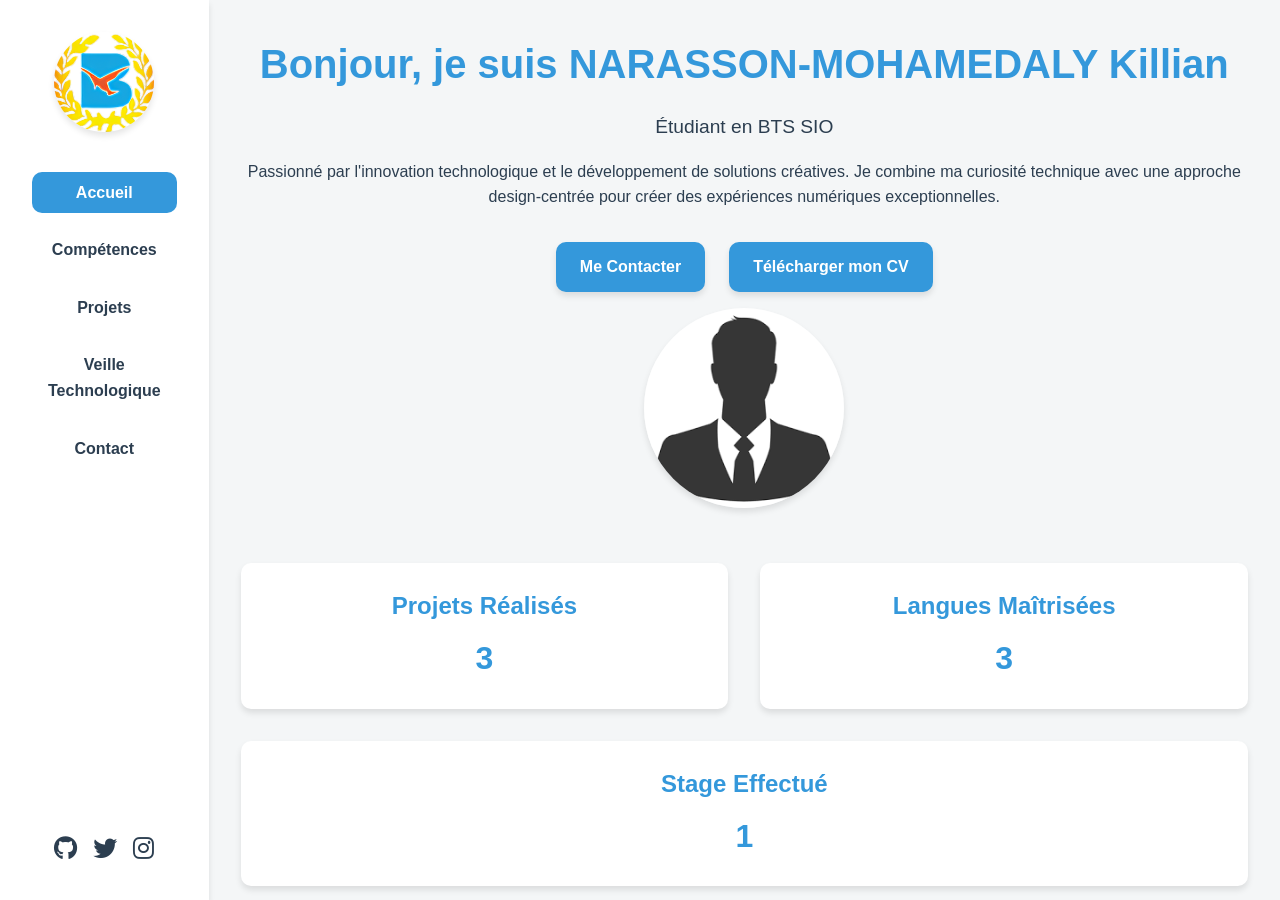
<file: realisations/Portfolio_annee1/index.html>
<!DOCTYPE html>
<html lang="fr">

<head>
    <meta charset="UTF-8">
    <meta name="viewport" content="width=device-width, initial-scale=1.0">
    <title>Portfolio - NARASSON-MOHAMEDALY</title>
    <link rel="stylesheet" href="accueil.css">
    <link href="https://cdnjs.cloudflare.com/ajax/libs/font-awesome/6.0.0-beta3/css/all.min.css" rel="stylesheet">
</head>

<body>
    <div class="portfolio-container">
        <nav class="sidebar">
            <div class="logo">
                <img src="R.png" alt="Logo Personnel">
            </div>
            <ul>
                <li><a href="index.html" class="active">Accueil</a></li>
                <li><a href="competences.html">Compétences</a></li>
                <li><a href="projets.html">Projets</a></li>
                <li><a href="veille.html">Veille Technologique</a></li>
                <li><a href="contact.html">Contact</a></li>
            </ul>
            <div class="social-links">
                <a href="#" class="social-icon"><i class="fab fa-github"></i></a>
                <a href="#" class="social-icon"><i class="fab fa-twitter"></i></a>
                <a href="#" class="social-icon"><i class="fab fa-instagram"></i></a>
            </div>
        </nav>

        <main class="content">
            <section class="hero">
                <div class="hero-content">
                    <h1>Bonjour, je suis NARASSON-MOHAMEDALY Killian</h1>
                    <p class="subtitle">Étudiant en BTS SIO</p>
                    <p class="description">
                        Passionné par l'innovation technologique et le développement de solutions créatives.
                        Je combine ma curiosité technique avec une approche design-centrée pour créer des expériences
                        numériques exceptionnelles.
                    </p>
                    <div class="cta-buttons">
                        <a href="contact.html" class="btn btn-secondary">Me Contacter</a>
                        <a href="CV - Killian NARASSON-MOHAMEDALY.pdf" download class="btn btn-download">Télécharger mon
                            CV</a>
                    </div>
                </div>
                <div class="hero-image">
                    <img src="images.png" alt="Portrait de l'étudiant">
                </div>
            </section>

            <section class="quick-stats">
                <div class="stat-card">
                    <h3>Projets Réalisés</h3>
                    <span class="stat-number">3</span>
                </div>
                <div class="stat-card">
                    <h3>Langues Maîtrisées</h3>
                    <span class="stat-number">3</span>
                </div>
                <div class="stat-card">
                    <h3>Stage Effectué</h3>
                    <span class="stat-number">1</span>
                </div>
            </section>
        </main>
    </div>

</body>

</html>
</file>
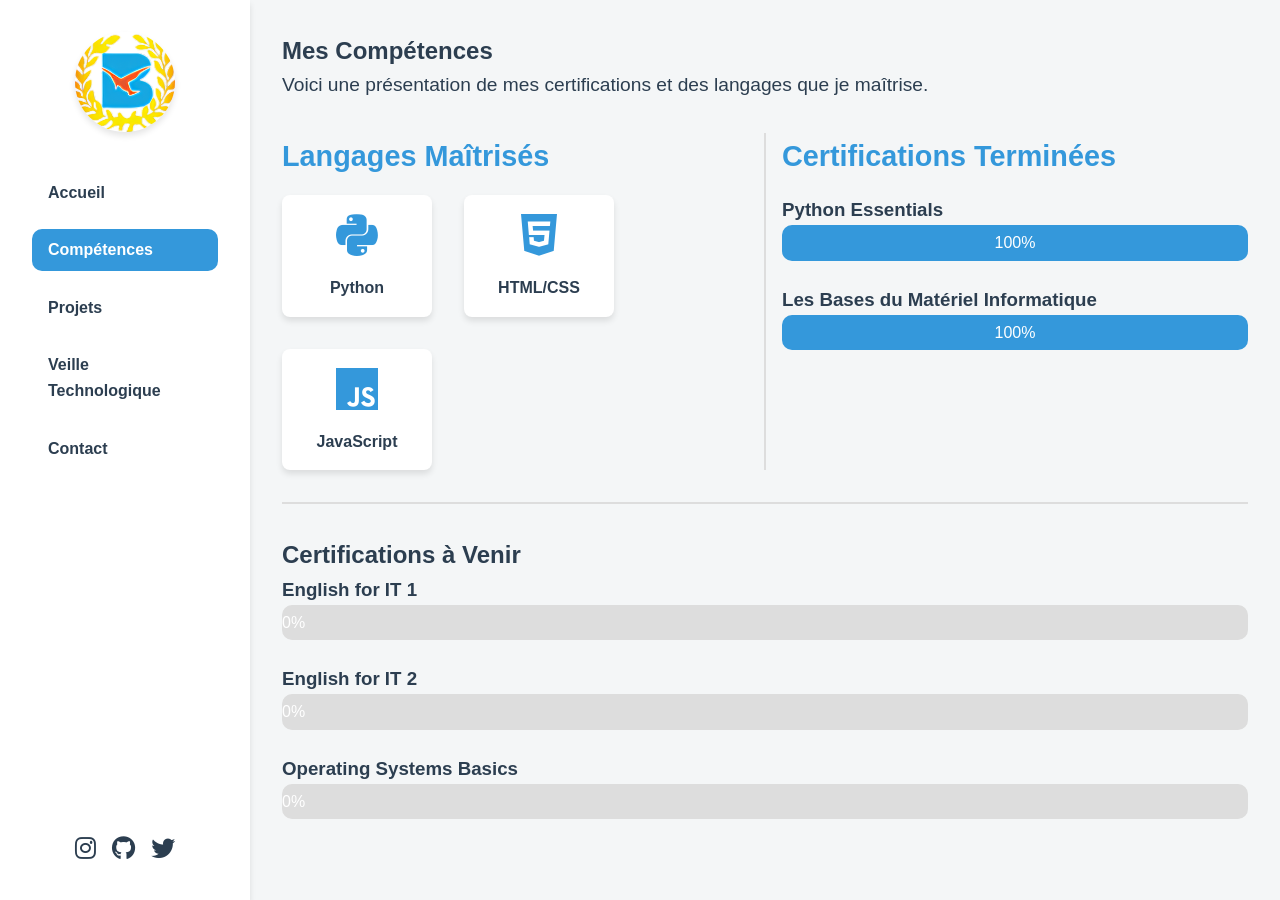
<file: realisations/Portfolio_annee1/competences.html>
<!DOCTYPE html>
<html lang="fr">

<head>
    <meta charset="UTF-8">
    <meta name="viewport" content="width=device-width, initial-scale=1.0">
    <title>Compétences - NARASSON-MOHAMEDALY</title>
    <link rel="stylesheet" href="competences.css">
    <link href="https://cdnjs.cloudflare.com/ajax/libs/font-awesome/6.0.0-beta3/css/all.min.css" rel="stylesheet">
</head>

<body>
    <div class="portfolio-container">
        <nav class="sidebar">
            <div class="logo">
                <img src="R.png" alt="Logo personnel">
            </div>
            <ul>
                <li><a href="index.html">Accueil</a></li>
                <li><a href="competences.html" class="active">Compétences</a></li>
                <li><a href="projets.html">Projets</a></li>
                <li><a href="veille.html">Veille Technologique</a></li>
                <li><a href="contact.html">Contact</a></li>
            </ul>
            <div class="social-links">
                <a href="#" class="social-icon"><i class="fab fa-instagram"></i></a>
                <a href="#" class="social-icon"><i class="fab fa-github"></i></a>
                <a href="#" class="social-icon"><i class="fab fa-twitter"></i></a>
            </div>
        </nav>

        <main class="content">
            <section class="section competencies">
                <h1>Mes Compétences</h1>
                <p class="description">Voici une présentation de mes certifications et des langages que je maîtrise.</p>

                <div class="competencies-container">
                    <div class="languages-section">
                        <h2>Langages Maîtrisés</h2>
                        <div class="language-cards">
                            <div class="language-card">
                                <i class="fab fa-python"></i>
                                <h3>Python</h3>
                            </div>
                            <div class="language-card">
                                <i class="fab fa-html5"></i>
                                <h3>HTML/CSS</h3>
                            </div>
                            <div class="language-card">
                                <i class="fab fa-js"></i>
                                <h3>JavaScript</h3>
                            </div>
                        </div>
                    </div>

                    <div class="certifications-section">
                        <h2>Certifications Terminées</h2>
                        <div class="progress-bar">
                            <h3>Python Essentials</h3>
                            <div class="progress">
                                <div class="progress-bar-fill" style="width: 100%;">100%</div>
                            </div>
                        </div>
                        <div class="progress-bar">
                            <h3>Les Bases du Matériel Informatique</h3>
                            <div class="progress">
                                <div class="progress-bar-fill" style="width: 100%;">100%</div>
                            </div>
                        </div>
                    </div>
                </div>
                <div class="horizontal-divider"></div>
                <div class="upcoming-certifications">
                    <h2>Certifications à Venir</h2>
                    <div class="progress-bar">
                        <h3>English for IT 1</h3>
                        <div class="progress">
                            <div class="progress-bar-fill" style="width: 0%;">0%</div>
                        </div>
                    </div>
                    <div class="progress-bar">
                        <h3>English for IT 2</h3>
                        <div class="progress">
                            <div class="progress-bar-fill" style="width: 0%;">0%</div>
                        </div>
                    </div>
                    <div class="progress-bar">
                        <h3>Operating Systems Basics</h3>
                        <div class="progress">
                            <div class="progress-bar-fill" style="width: 0%;">0%</div>
                        </div>
                    </div>
                </div>
            </section>
        </main>
    </div>

</body>

</html>
</file>
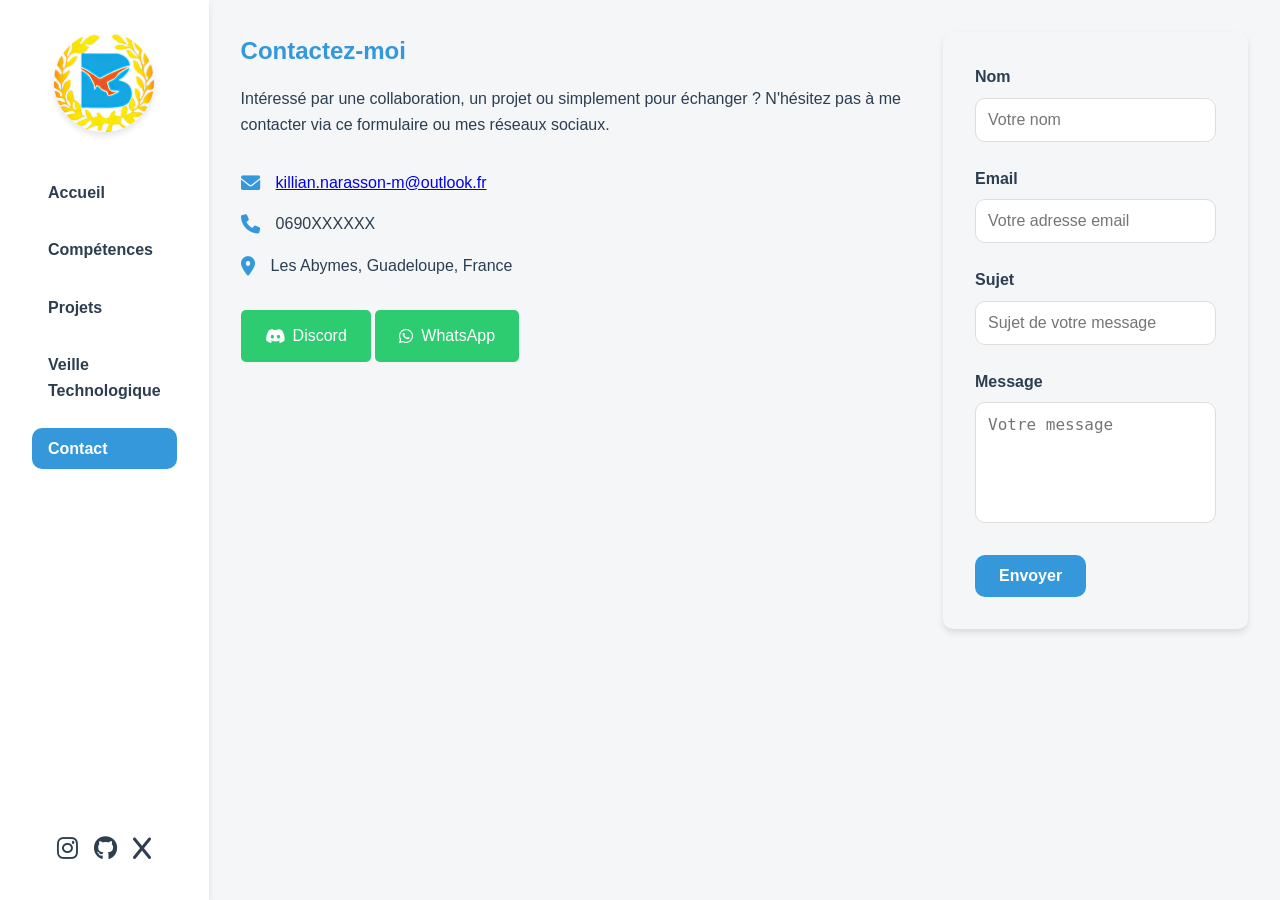
<file: realisations/Portfolio_annee1/contact.html>
<!DOCTYPE html>
<html lang="fr">

<head>
    <meta charset="UTF-8">
    <meta name="viewport" content="width=device-width, initial-scale=1.0">
    <title>Contact - NARASSON-MOHAMEDALY</title>
    <link rel="stylesheet" href="contact.css">
    <link href="https://cdnjs.cloudflare.com/ajax/libs/font-awesome/6.0.0-beta3/css/all.min.css" rel="stylesheet">
</head>

<body>
    <div class="portfolio-container">
        <nav class="sidebar">
            <div class="logo">
                <img src="R.png" alt="Logo personnel">
            </div>
            <ul>
                <li><a href="index.html">Accueil</a></li>
                <li><a href="competences.html">Compétences</a></li>
                <li><a href="projets.html">Projets</a></li>
                <li><a href="veille.html">Veille Technologique</a></li>
                <li><a href="contact.html" class="active">Contact</a></li>
            </ul>
            <div class="social-links">
                <a href="#" class="social-icon"><i class="fab fa-instagram"></i></a>
                <a href="#" class="social-icon"><i class="fab fa-github"></i></a>
                <a href="#" class="social-icon"><i class="fab fa-x"></i></a>
            </div>
        </nav>

        <main class="content">
            <section class="section contact">
                <div class="contact-container">
                    <div class="contact-info">
                        <h1>Contactez-moi</h1>
                        <p class="description">
                            Intéressé par une collaboration, un projet ou simplement
                            pour échanger ? N'hésitez pas à me contacter via ce formulaire
                            ou mes réseaux sociaux.
                        </p>

                        <div class="contact-details">
                            <div class="contact-detail">
                                <i class="fas fa-envelope"></i>
                                <p><a href="mailto:killian.narasson-m@outlook.fr">
                                        <span class="no-select">killian.narasson-m@outlook.fr</span></a>
                            </div>
                            <div class="contact-detail">
                                <i class="fas fa-phone"></i>
                                <span class="no-select">0690XXXXXX</span>
                            </div>
                            <div class="contact-detail">
                                <i class="fas fa-map-marker-alt"></i>
                                <span>Les Abymes, Guadeloupe, France</span>
                            </div>
                        </div>

                        <div class="additional-links">
                            <a href="https://discord.gg/z886Hqby" class="btn btn-secondary">
                                <i class="fab fa-discord"></i> Discord
                            </a>
                            <a href="https://whatsapp.com/dl/" class="btn btn-secondary">
                                <i class="fab fa-whatsapp"></i> WhatsApp
                            </a>
                        </div>
                    </div>

                    <form action="send_email.php" method="POST" class="contact-form">
                        <div class="form-group">
                            <label for="name">Nom</label>
                            <input type="text" id="name" name="name" placeholder="Votre nom" required>
                        </div>
                        <div class="form-group">
                            <label for="email">Email</label>
                            <input type="email" id="email" name="email" placeholder="Votre adresse email" required>
                        </div>
                        <div class="form-group">
                            <label for="subject">Sujet</label>
                            <input type="text" id="subject" name="subject" placeholder="Sujet de votre message"
                                required>
                        </div>
                        <div class="form-group">
                            <label for="message">Message</label>
                            <textarea id="message" name="message" placeholder="Votre message" rows="5"
                                required></textarea>
                        </div>
                        <button type="submit" class="btn">Envoyer</button>
                    </form>
                </div>
            </section>
        </main>
    </div>

    <script>
        document.querySelector(".contact-form").addEventListener("submit", function () {
    setTimeout(function () {
        alert("Merci pour votre message ! Je vous répondrai bientôt.");
    }, 500);
    });
    </script>
</body>

</html>
</file>
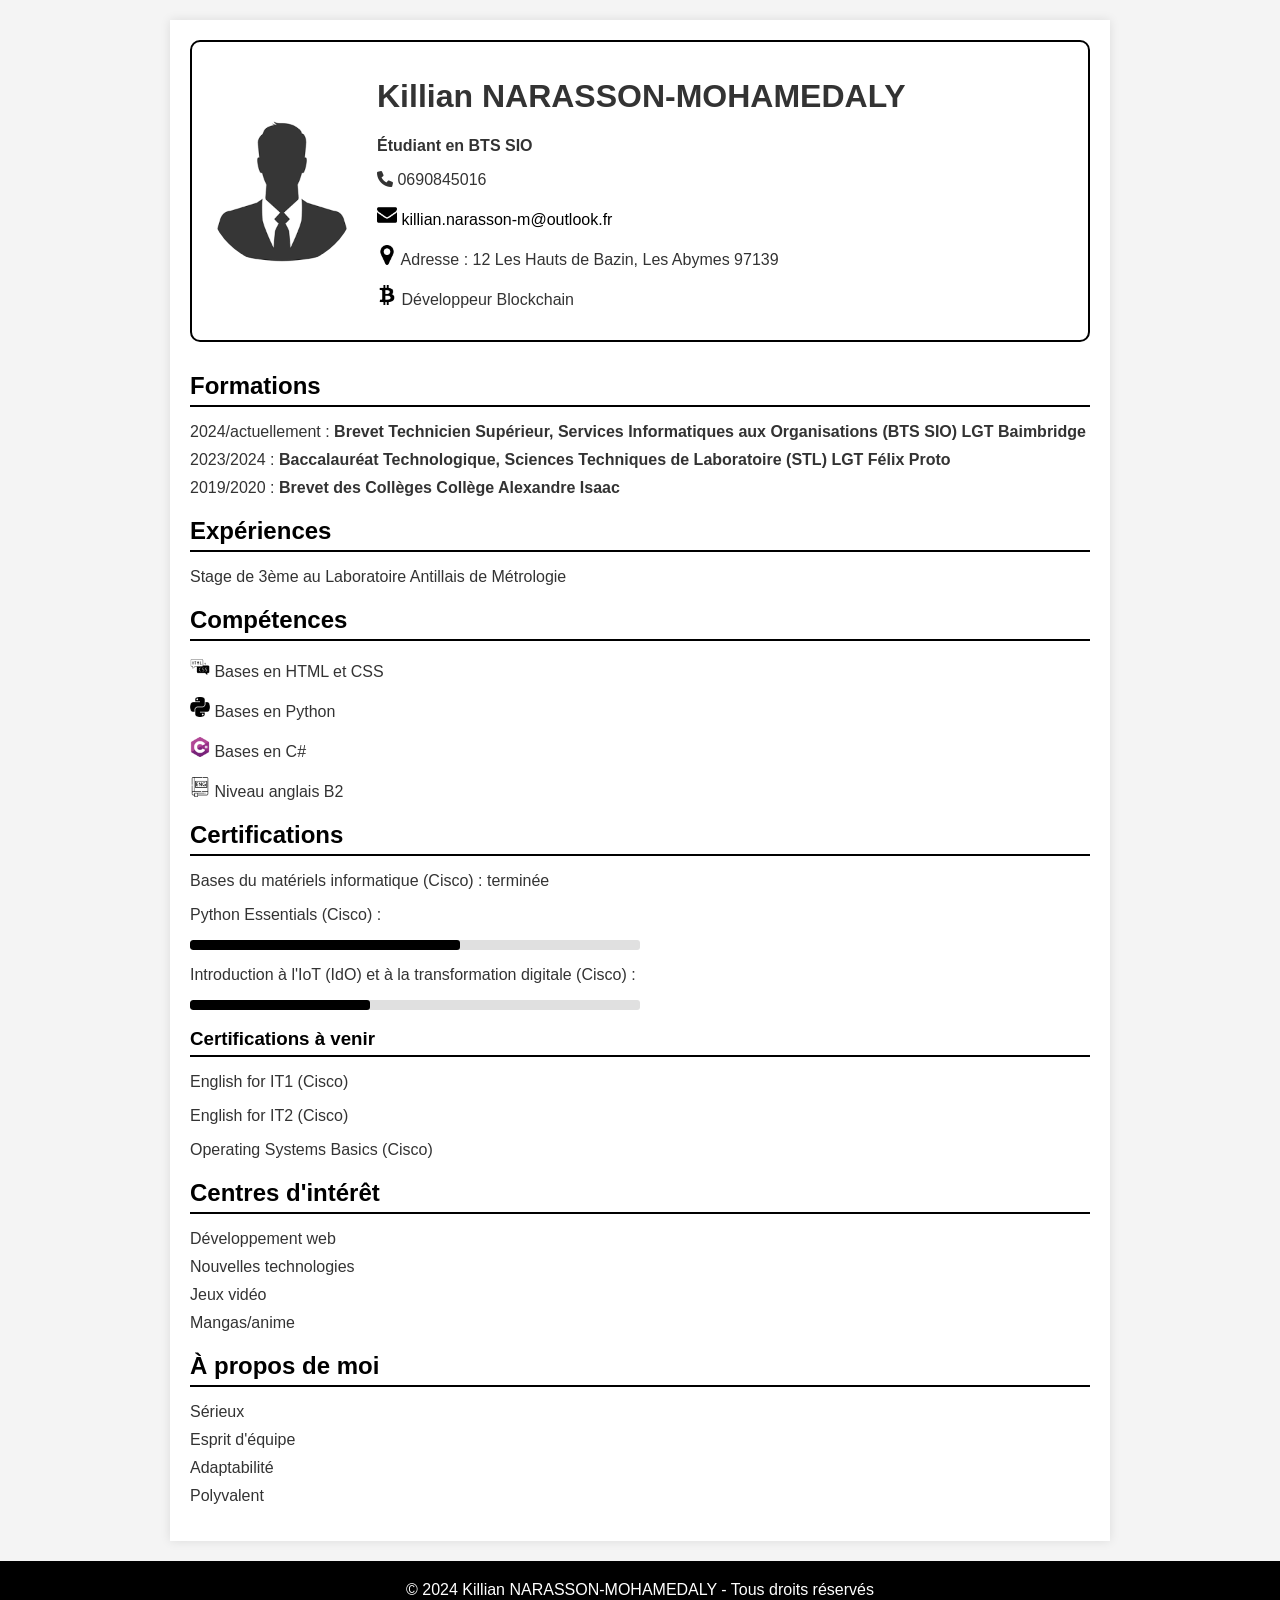
<file: realisations/Portfolio_annee1/mon_cv.html>
<!DOCTYPE html>
<html lang="fr">

<head>
    <meta charset="utf-8">
    <meta name="viewport" content="width=device-width, initial-scale=1.0">
    <title>CV - Killian NARASSON-MOHAMEDALY</title>
    <link rel="stylesheet" href="https://cdnjs.cloudflare.com/ajax/libs/font-awesome/6.0.0-beta3/css/all.min.css">
    <link rel="stylesheet" href="mon_cv.css">
</head>

<body>
    <main class="cv-container">
        <div class="profile-container">
            <img src="images.png" alt="Photo de profil" class="profile-img">
            <div class="contact-info">
                <h1>Killian NARASSON-MOHAMEDALY</h1>
                <p><strong>Étudiant en BTS SIO</strong></p>
                <p class="no-select"><i class="fas fa-phone"></i> 0690845016</p>
                <p><a href="mailto:killian.narasson-m@outlook.fr"><img src="envelope.png" alt="Email Icon" width="20"
                            height="20"> killian.narasson-m@outlook.fr</a></p>
                <p class="no-select"><img src="map-marker.png" alt="Map Icon" width="20" height="20"> Adresse : 12 Les
                    Hauts de Bazin, Les Abymes 97139</p>
                <p><img src="bitcoin-logo.png" alt="Bitcoin Logo" width="20" height="20"> Développeur Blockchain</p>
            </div>
        </div>

        <section>
            <h2>Formations</h2>
            <ul>
                <li>
                    2024/actuellement : <strong>Brevet Technicien Supérieur, Services Informatiques aux
                        Organisations (BTS SIO) LGT Baimbridge</strong>
                </li>
                <li>
                    2023/2024 : <strong>Baccalauréat Technologique, Sciences Techniques de Laboratoire (STL) LGT Félix
                        Proto</strong>
                </li>
                <li>
                    2019/2020 : <strong> Brevet des Collèges Collège Alexandre Isaac</strong>
                </li>
            </ul>
        </section>

        <section>
            <h2>Expériences</h2>
            <ul>
                <li>Stage de 3ème au Laboratoire Antillais de Métrologie</li>
            </ul>
        </section>

        <section>
            <h2>Compétences</h2>

            <p><img src="programming-languages.png" alt="programming-languages" width="20" height="20"> Bases en HTML et
                CSS</p>
            <p><img src="python.png" alt="Python" width="20" height="20">
                Bases en Python</p>
            <p><img src="c-sharp.png" alt="C#" width="20" height="20">
                Bases en C#</p>
            <p><img src="eng.png" alt="English" width="20" height="20">
                Niveau anglais B2</p>

        </section>

        <section>
            <h2>Certifications</h2>

            <p>Bases du matériels informatique (Cisco) : terminée</p>

            <p>Python Essentials (Cisco) :</p>
            <div class="progress-bar small">
                <div class="progress" style="width: 60%;"></div>
            </div>

            <p>Introduction à l'IoT (IdO) et à la transformation digitale (Cisco) :</p>
            <div class="progress-bar small">
                <div class="progress" style="width: 40%;"></div>
            </div>

            <h3>Certifications à venir</h3>
            <p>English for IT1 (Cisco)</p>
            <p>English for IT2 (Cisco)</p>
            <p>Operating Systems Basics (Cisco)</p>
        </section>


        <section>
            <h2>Centres d'intérêt</h2>
            <ul>
                <li>Développement web</li>
                <li>Nouvelles technologies</li>
                <li>Jeux vidéo</li>
                <li>Mangas/anime</li>
            </ul>
        </section>

        <section>
            <h2>À propos de moi</h2>
            <ul>
                <li>Sérieux</li>
                <li>Esprit d'équipe</li>
                <li>Adaptabilité</li>
                <li>Polyvalent</li>
            </ul>
        </section>
    </main>

    <footer>
        <p>&copy; 2024 Killian NARASSON-MOHAMEDALY - Tous droits réservés</p>
    </footer>
</body>

</html>
</file>
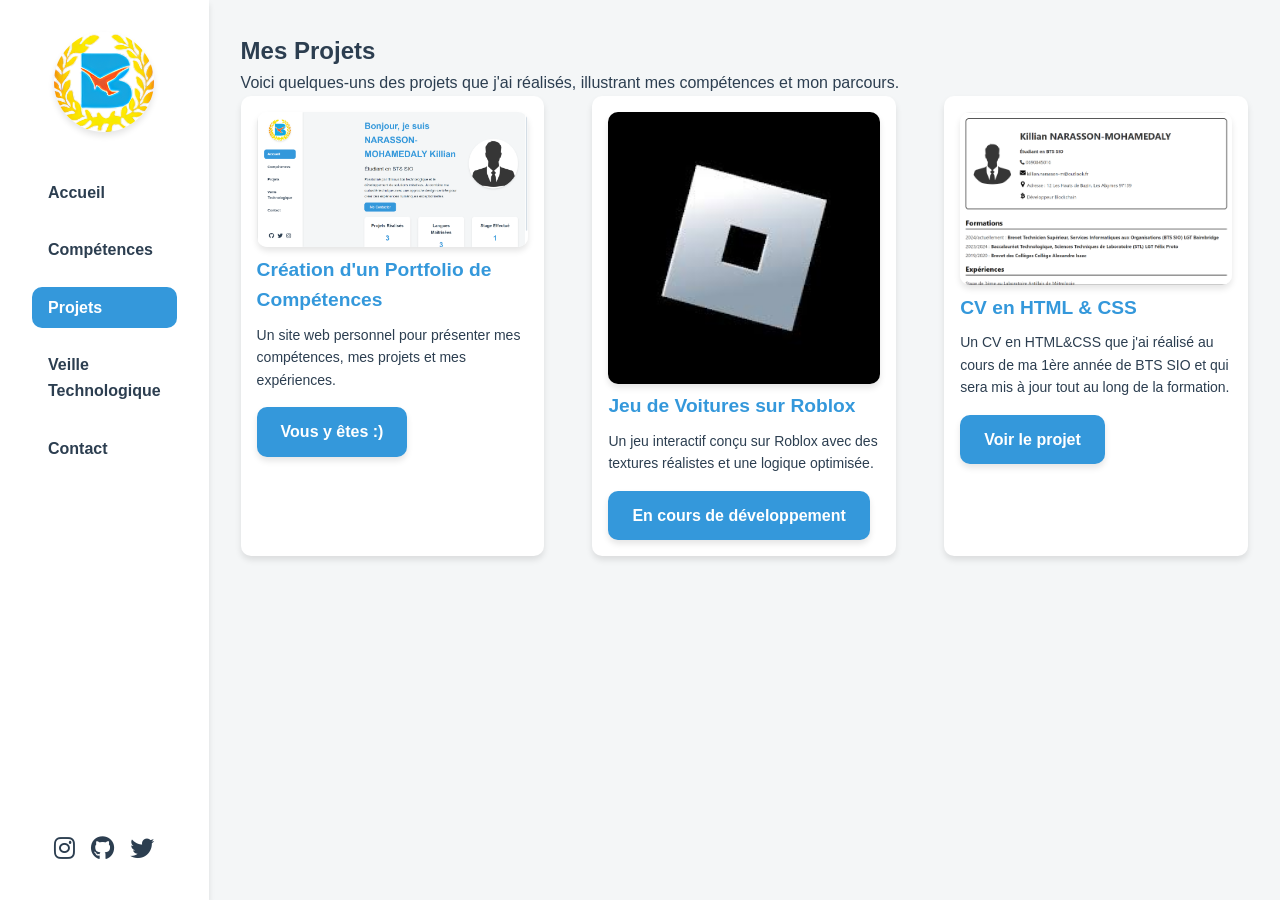
<file: realisations/Portfolio_annee1/projets.html>
<!DOCTYPE html>
<html lang="fr">

<head>
    <meta charset="UTF-8">
    <meta name="viewport" content="width=device-width, initial-scale=1.0">
    <title>Projets - NARASSON-MOHAMEDALY</title>
    <link rel="stylesheet" href="projets.css">
    <link href="https://cdnjs.cloudflare.com/ajax/libs/font-awesome/6.0.0-beta3/css/all.min.css" rel="stylesheet">
</head>

<body>
    <div class="portfolio-container">
        <nav class="sidebar">
            <div class="logo">
                <img src="R.png" alt="Logo personnel">
            </div>
            <ul>
                <li><a href="index.html">Accueil</a></li>
                <li><a href="competences.html">Compétences</a></li>
                <li><a href="projets.html" class="active">Projets</a></li>
                <li><a href="veille.html">Veille Technologique</a></li>
                <li><a href="contact.html">Contact</a></li>
            </ul>
            <div class="social-links">
                <a href="#" class="social-icon"><i class="fab fa-instagram"></i></a>
                <a href="#" class="social-icon"><i class="fab fa-github"></i></a>
                <a href="#" class="social-icon"><i class="fab fa-twitter"></i></a>
            </div>
        </nav>

        <main class="content">
            <section class="section projects">
                <h1>Mes Projets</h1>
                <p class="description">Voici quelques-uns des projets que j'ai réalisés, illustrant mes compétences et
                    mon parcours.</p>

                <div class="projects-container">
                    <div class="project-card">
                        <img src="Opera Instantané_2024-11-30_171742_index.html.png" alt="Projet 1">
                        <div class="project-content">
                            <h3>Création d'un Portfolio de Compétences</h3>
                            <p>Un site web personnel pour présenter mes compétences, mes projets et mes expériences.</p>
                            <a class="btn">Vous y êtes :)</a>
                        </div>
                    </div>

                    <div class="project-card">
                        <img src="téléchargé.jpg" alt="Projet 2">
                        <div class="project-content">
                            <h3>Jeu de Voitures sur Roblox</h3>
                            <p>Un jeu interactif conçu sur Roblox avec des textures réalistes et une logique optimisée.
                            </p>
                            <a href="#" class="btn">En cours de développement</a>
                        </div>
                    </div>

                    <div class="project-card">
                        <img src="Capture d'écran 2024-12-06 091009.png" alt=" Projet 3">
                        <div class="project-content">
                            <h3>CV en HTML & CSS</h3>
                            <p>Un CV en HTML&CSS que j'ai réalisé au cours de ma 1ère année de BTS SIO et qui sera mis à
                                jour tout au long de la formation.</p>
                            <a href="mon_cv.html" class="btn">Voir le projet</a>
                        </div>
                    </div>
                </div>
            </section>
        </main>
    </div>

</body>

</html>
</file>
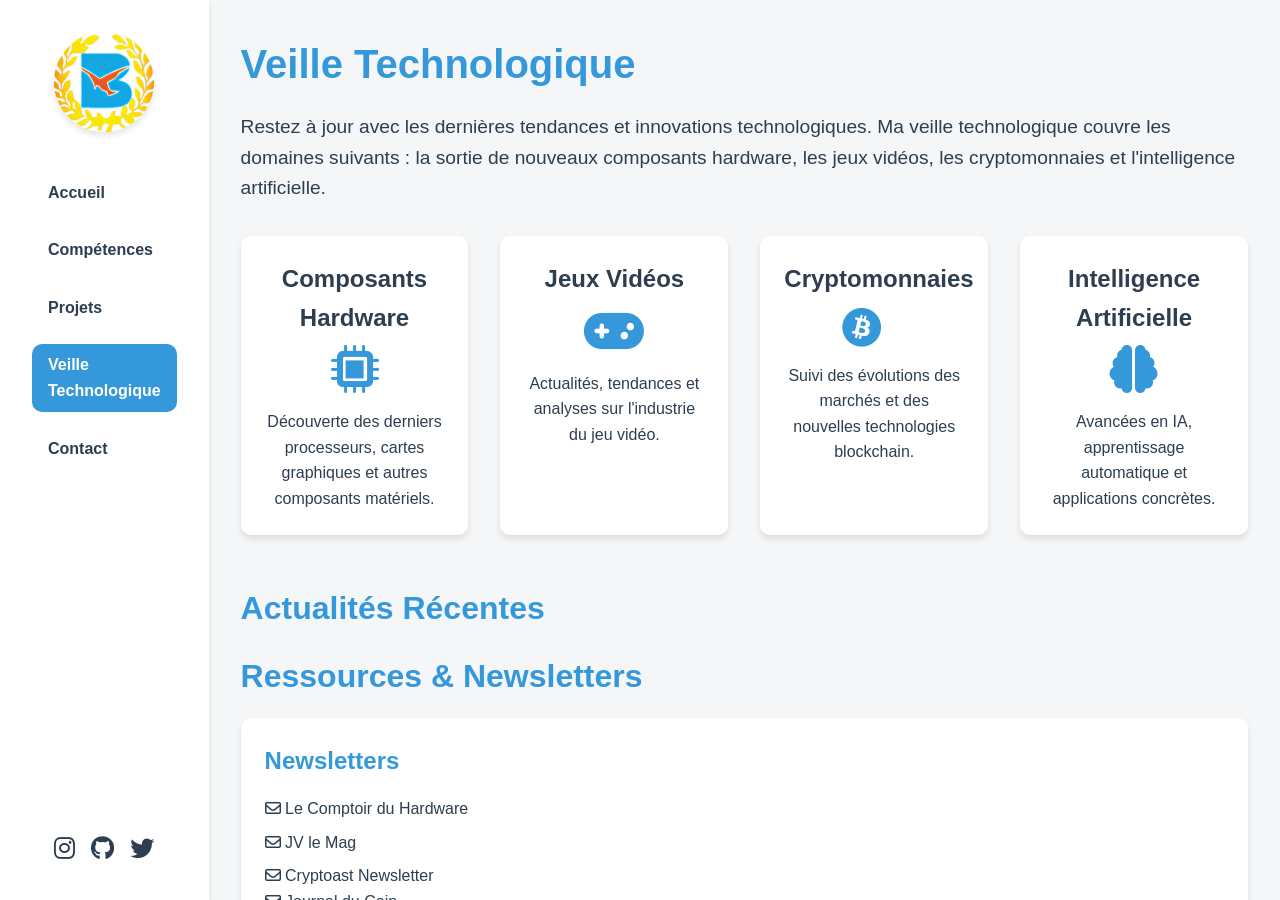
<file: realisations/Portfolio_annee1/veille.html>
<!DOCTYPE html>
<html lang="fr">

<head>
    <meta charset="UTF-8">
    <meta name="viewport" content="width=device-width, initial-scale=1.0">
    <title>Veille Technologique</title>
    <link rel="stylesheet" href="veille.css">
    <link href="https://cdnjs.cloudflare.com/ajax/libs/font-awesome/6.0.0-beta3/css/all.min.css" rel="stylesheet">
</head>

<body>
    <div class="portfolio-container">
        <nav class="sidebar">
            <div class="logo">
                <img src="R.png" alt="Logo personnel">
            </div>
            <ul>
                <li><a href="index.html">Accueil</a></li>
                <li><a href="competences.html">Compétences</a></li>
                <li><a href="projets.html">Projets</a></li>
                <li><a href="veille.html" class="active">Veille Technologique</a></li>
                <li><a href="contact.html">Contact</a></li>
            </ul>
            <div class="social-links">
                <a href="#" class="social-icon"><i class="fab fa-instagram"></i></a>
                <a href="#" class="social-icon"><i class="fab fa-github"></i></a>
                <a href="#" class="social-icon"><i class="fab fa-twitter"></i></a>
            </div>
        </nav>

        <main class="content">
            <section class="section tech-watch">
                <h1>Veille Technologique</h1>
                <p class="description">
                    Restez à jour avec les dernières tendances et innovations technologiques.
                    Ma veille technologique couvre les domaines suivants : la sortie de nouveaux composants hardware,
                    les jeux vidéos, les cryptomonnaies et l'intelligence artificielle.
                </p>

                <div class="tech-categories">
                    <div class="category-card">
                        <h3>Composants Hardware</h3><i class="fas fa-microchip"></i>
                        <p>Découverte des derniers processeurs, cartes graphiques et autres composants matériels.</p>
                    </div>
                    <div class="category-card">
                        <h3>Jeux Vidéos</h3><i class="fas fa-gamepad"></i>
                        <p>Actualités, tendances et analyses sur l'industrie du jeu vidéo.</p>
                    </div>
                    <div class="category-card">
                        <h3>Cryptomonnaies</h3>
                        <div class="header-with-icon">
                            <h3>BTC</h3>
                            <i class="fab fa-bitcoin"></i>
                        </div>



                        <p>Suivi des évolutions des marchés et des nouvelles technologies blockchain.</p>
                    </div>
                    <div class="category-card">
                        <h3>Intelligence Artificielle</h3><i class="fas fa-brain"></i>
                        <p>Avancées en IA, apprentissage automatique et applications concrètes.</p>
                    </div>
                </div>

                <section class="recent-news">
                    <h2>Actualités Récentes</h2>
                    <div id="tech-news" class="news-grid">
                    </div>
                </section>

                <section class="tech-resources">
                    <h2>Ressources & Newsletters</h2>
                    <div class="resources-list">
                        <div class="resource-card">
                            <h3>Newsletters</h3>
                            <ul>
                                <li>
                                    <a href="https://www.comptoir-hardware.com/" target="_blank">
                                        <i class="far fa-envelope"></i> Le Comptoir du Hardware
                                    </a>
                                </li>
                                <li>
                                    <a href="https://www.jeuxvideo.com/" target="_blank">
                                        <i class="far fa-envelope"></i> JV le Mag
                                    </a>
                                </li>
                                <li>
                                    <a href="https://cryptoast.fr/" target="_blank">
                                        <i class="far fa-envelope"></i> Cryptoast Newsletter
                                    </a>
                                    <br>
                                    <a href="https://journalducoin.com/" target="_blank">
                                        <i class="far fa-envelope"></i> Journal du Coin
                                    </a>
                                </li>
                                <li>
                                    <a href="https://actuia.com/" target="_blank">
                                        <i class="far fa-envelope"></i> Actu IA
                                    </a>
                                </li>
                            </ul>
                        </div>
                        <div class="resource-card">
                            <h3>Blogs & Sites</h3>
                            <ul>
                                <li>
                                    <a href="https://www.comptoir-hardware.com/" target="_blank">
                                        <i class="fas fa-link"></i> Comptoir du Hardware
                                    </a>
                                </li>
                                <li>
                                    <a href="https://www.jeuxvideo.com" target="_blank">
                                        <i class="fas fa-link"></i> JV
                                    </a>
                                </li>
                                <li>
                                    <a href="https://cryptoast.fr/" target="_blank">
                                        <i class="fas fa-link"></i> Cryptoast
                                    </a>
                                    <a href="https://journalducoin.com/" target="_blank">
                                        <i class="fas fa-link"></i> Journal du Coin
                                    </a>
                                </li>
                                <li>
                                    <a href="https://actuia.com/" target="_blank">
                                        <i class="fas fa-link"></i> Actu IA
                                    </a>
                                </li>
                            </ul>
                        </div>
                    </div>
                </section>
            </section>
        </main>
    </div>

</body>

</html>
</file>
<file: realisations/Portfolio_annee1/accueil.css>
:root {
    --primary-color: #3498db;
    --secondary-color: #3498db;
    --background-color: #f4f6f7;
    --card-background: #ffffff;
    --text-color: #2c3e50;
    --shadow-color: rgba(0, 0, 0, 0.1);
    --border-radius: 10px;
    --transition-speed: 0.3s;
    --sidebar-width: 250px;
}

* {
    margin: 0;
    padding: 0;
    box-sizing: border-box;
}

body {
    font-family: 'Arial', sans-serif;
    background-color: var(--background-color);
    color: var(--text-color);
    line-height: 1.6;
}

.portfolio-container {
    display: flex;
    height: 100vh;
    overflow: auto;
}

.sidebar {
    width: var(--sidebar-width);
    background-color: white;
    display: flex;
    flex-direction: column;
    padding: 2rem;
    box-shadow: 0 4px 6px var(--shadow-color);
    z-index: 1000;
    position: sticky;
    top: 0;
    height: 100vh;
}

.sidebar ul {
    list-style: none;
    margin: 0;
    padding: 0;
}

.sidebar ul li {
    margin-bottom: 1rem;
}

.sidebar ul li a {
    text-decoration: none;
    color: var(--text-color);
    font-weight: bold;
    padding: 0.5rem 1rem;
    border-radius: var(--border-radius);
    transition: background-color var(--transition-speed), color var(--transition-speed);
    display: block;
    text-align: center;
}

.sidebar ul li a.active,
.sidebar ul li a:hover {
    background-color: var(--primary-color);
    color: white;
}

.logo {
    text-align: center;
    margin-bottom: 2rem;
}

.logo img {
    border-radius: 50%;
    width: 100px;
    height: 100px;
    object-fit: cover;
    box-shadow: 0 4px 6px var(--shadow-color);
}

.social-links {
    display: flex;
    justify-content: center;
    gap: 1rem;
    margin-top: auto;
}

.social-icon {
    font-size: 1.5rem;
    color: var(--text-color);
    transition: color var(--transition-speed);
}

.social-icon:hover {
    color: var(--primary-color);
}

.content {
    flex-grow: 1;
    padding: 2rem;
    overflow-y: auto;
}

.hero {
    text-align: center;
    margin-bottom: 2rem;
}

.hero h1 {
    font-size: 2.5rem;
    margin-bottom: 1rem;
    color: var(--primary-color);
}

.hero .subtitle {
    font-size: 1.2rem;
    color: var(--text-color);
    margin-bottom: 1rem;
}

.hero-image img {
    max-width: 200px;
    border-radius: 50%;
    box-shadow: 0 4px 6px var(--shadow-color);
    margin: 1rem auto;
}

.cta-buttons {
    display: flex;
    justify-content: center;
    gap: 1.5rem;
    margin-top: 2rem;
}

.cta-buttons .btn {
    padding: 0.75rem 1.5rem;
    font-size: 1rem;
    font-weight: bold;
    color: #ffffff;
    text-decoration: none;
    border-radius: var(--border-radius);
    transition: background-color var(--transition-speed), transform var(--transition-speed);
    box-shadow: 0 4px 6px var(--shadow-color);
}

.cta-buttons .btn-secondary {
    background-color: var(--primary-color);
}

.cta-buttons .btn-secondary:hover {
    background-color: #2c80b4;
    transform: translateY(-3px);
}

.cta-buttons .btn-download {
    background-color: var(--primary-color);
}

.cta-buttons .btn-download:hover {
    background-color: #2c80b4;
    transform: translateY(-3px);
}

@media (max-width: 768px) {
    .cta-buttons {
        flex-direction: column;
        align-items: center;
    }

    .cta-buttons .btn {
        width: 100%;
        text-align: center;
    }
}

.quick-stats {
    display: flex;
    justify-content: space-between;
    gap: 2rem;
    flex-wrap: wrap;
}

.stat-card {
    background-color: var(--card-background);
    border-radius: var(--border-radius);
    padding: 1.5rem;
    box-shadow: 0 4px 6px var(--shadow-color);
    text-align: center;
    flex: 1 1 calc(33.333% - 1rem);
    transition: transform var(--transition-speed), box-shadow var(--transition-speed);
}

.stat-card:hover {
    transform: translateY(-5px);
    box-shadow: 0 6px 12px var(--shadow-color);
}

.stat-card h3 {
    font-size: 1.5rem;
    color: var(--primary-color);
    margin-bottom: 0.5rem;
}

.stat-number {
    font-size: 2rem;
    font-weight: bold;
    color: var(--secondary-color);
}

@media (max-width: 768px) {
    .portfolio-container {
        flex-direction: column;
    }

    .sidebar {
        width: 100%;
        height: auto;
        flex-direction: row;
        align-items: center;
        justify-content: space-between;
        padding: 1rem;
        box-shadow: 0 2px 4px var(--shadow-color);
    }

    .sidebar ul {
        display: flex;
        flex-direction: row;
        gap: 1rem;
    }

    .content {
        padding: 1rem;
    }

    .quick-stats {
        flex-direction: column;
    }

    .stat-card {
        flex: 1 1 100%;
    }
}
</file>
<file: realisations/Portfolio_annee1/competences.css>
:root {
    --primary-color: #3498db;
    --secondary-color: #3498db;
    --background-color: #f4f6f7;
    --card-background: #ffffff;
    --text-color: #2c3e50;
    --shadow-color: rgba(0, 0, 0, 0.1);
    --border-radius: 10px;
    --transition-speed: 0.3s;
    --sidebar-width: 250px;
}

* {
    margin: 0;
    padding: 0;
    box-sizing: border-box;
}

body {
    font-family: 'Arial', sans-serif;
    background-color: var(--background-color);
    color: var(--text-color);
    line-height: 1.6;
}

.portfolio-container {
    display: flex;
    height: 100vh;
    overflow: auto;
}

.content {
    flex-grow: 1;
    padding: 2rem;
    overflow-y: auto;
}

.competences {
    margin-top: 2rem;
}

.competences ul {
    list-style: none;
    padding: 0;
}

.competences ul li {
    font-size: 0.875rem;
    margin-bottom: 0.5rem;
    color: var(--text-color);
}

.sidebar {
    width: var(--sidebar-width);
    background-color: white;
    display: flex;
    flex-direction: column;
    padding: 2rem;
    box-shadow: 0 4px 6px var(--shadow-color);
    z-index: 1000;
    transform: translateX(-100%);
    animation: slideIn 0.5s forwards;
}

@keyframes slideIn {
    from {
        transform: translateX(-100%);
    }

    to {
        transform: translateX(0);
    }
}

.logo {
    text-align: center;
    margin-bottom: 2rem;
}

.logo img {
    border-radius: 50%;
    width: 100px;
    height: 100px;
    object-fit: cover;
    box-shadow: 0 4px 6px var(--shadow-color);
}

.sidebar ul {
    list-style: none;
    margin-bottom: auto;
}

.sidebar ul li {
    margin-bottom: 1rem;
}

.sidebar ul li a {
    text-decoration: none;
    color: var(--text-color);
    font-weight: bold;
    padding: 0.5rem 1rem;
    border-radius: var(--border-radius);
    transition: background-color var(--transition-speed), color var(--transition-speed);
    display: flex;
    align-items: center;
}

.sidebar ul li a.active,
.sidebar ul li a:hover {
    background-color: var(--primary-color);
    color: white;
}

.social-links {
    display: flex;
    justify-content: center;
    gap: 1rem;
    margin-top: 2rem;
}

.social-icon {
    color: var(--text-color);
    font-size: 1.5rem;
    transition: color var(--transition-speed);
}

.social-icon:hover {
    color: var(--primary-color);
}

.competences h1 {
    font-size: 2.5rem;
    margin-bottom: 1rem;
    color: var(--primary-color);
}

.competencies-container {
    display: flex;
    justify-content: space-between;
}

.languages-section {
    flex: 1;
    padding-right: 1rem;
}

.certifications-section {
    flex: 1;
    border-left: 2px solid #ddd;
    padding-left: 1rem;
}

.horizontal-divider {
    border-top: 2px solid #ddd;
    margin: 2rem 0;
    width: 100%;
}


.certifications-section h2,
.languages-section h2 {
    margin-bottom: 1rem;
    font-size: 1.8rem;
    color: var(--primary-color);
}

.description {
    font-size: 1.2rem;
    margin-bottom: 2rem;
}

.progress-bar {
    margin-bottom: 1.5rem;
}

.progress {
    background-color: #ddd;
    border-radius: 10px;
    overflow: hidden;
}

.progress-bar-fill {
    background-color: var(--primary-color);
    text-align: center;
    color: white;
    padding: 5px 0;
}

.progress-bar-fill {
    transition: width var(--transition-speed);
}

.language-cards {
    display: flex;
    gap: 2rem;
    flex-wrap: wrap;
    margin-top: 1rem;
}

.language-card {
    background-color: #fff;
    padding: 1rem;
    border-radius: 8px;
    box-shadow: 0 4px 6px rgba(0, 0, 0, 0.1);
    text-align: center;
    width: 150px;
    transition: transform 0.3s ease, box-shadow 0.3s ease;
}

.language-card i {
    font-size: 3rem;
    color: var(--primary-color);
    margin-bottom: 1rem;
}

.language-card:hover {
    transform: translateY(-5px);
    box-shadow: 0 6px 12px rgba(0, 0, 0, 0.1);
}

.language-card h3 {
    font-size: 1rem;
    color: var(--text-color);
}


@media (max-width: 768px) {
    .portfolio-container {
        flex-direction: column;
    }

    .sidebar {
        position: relative;
        top: 0;
        left: 0;
        width: 100%;
        height: auto;
        display: flex;
        flex-direction: row;
        justify-content: space-around;
        padding: 1rem;
        background-color: white;
        box-shadow: 0 2px 4px var(--shadow-color);
    }

    .sidebar ul {
        flex-direction: row;
        gap: 1rem;
        padding: 0;
        margin: 0;
    }

    .sidebar ul li {
        list-style: none;
    }

    .sidebar ul li a {
        text-decoration: none;
        color: var(--text-color);
        font-weight: bold;
        padding: 0.5rem 1rem;
        border-radius: var(--border-radius);
        transition: background-color var(--transition-speed), color var(--transition-speed);
    }

    .sidebar ul li a.active,
    .sidebar ul li a:hover {
        background-color: var(--primary-color);
        color: white;
    }

    .content {
        margin-left: 0;
        padding: 1rem;
    }

    .logo img {
        width: 80px;
        height: 80px;
    }

    .social-icon {
        font-size: 1.2rem;
    }

    .content {
        margin-left: 0;
        padding: 1rem;
    }

    .logo img {
        width: 80px;
        height: 80px;
    }

    .project-card {
        width: 100%;
        padding: 1rem;
    }

    .projects-container {
        flex-direction: column;
        gap: 1.5rem;
    }

    .project-card h3 {
        font-size: 1rem;
    }

    .project-card p {
        font-size: 0.8rem;
    }

    .social-icon {
        font-size: 1.2rem;
    }

    .competences-container {
        flex-direction: column;
    }

    .languages-section,
    .certifications-section {
        flex: 1;
        margin-bottom: 1.5rem;
    }

    .certifications-section {
        margin-left: 0;
        border-left: none;
        padding-left: 0;
    }
}
</file>
<file: realisations/Portfolio_annee1/contact.css>
:root {
    --primary-color: #3498db;
    --secondary-color: #2ecc71;
    --background-color: #f4f6f7;
    --text-color: #2c3e50;
    --input-border-color: #dcdcdc;
    --input-focus-color: #3498db;
    --shadow-color: rgba(0, 0, 0, 0.1);
    --border-radius: 10px;
    --transition-speed: 0.3s;
    --sidebar-width: 250px;

}

* {
    margin: 0;
    padding: 0;
    box-sizing: border-box;
}


body {
    font-family: 'Arial', sans-serif;
    background-color: var(--background-color);
    color: var(--text-color);
    line-height: 1.6;
}

.portfolio-container {
    display: flex;
    height: 100vh;
}

.sidebar {
    width: var(--sidebar-width);
    background-color: white;
    display: flex;
    flex-direction: column;
    padding: 2rem;
    box-shadow: 0 4px 6px var(--shadow-color);
    z-index: 1000;
    transform: translateX(-100%);
    animation: slideIn 0.5s forwards;
}

@keyframes slideIn {
    from {
        transform: translateX(-100%);
    }

    to {
        transform: translateX(0);
    }
}

.logo {
    text-align: center;
    margin-bottom: 2rem;
}

.logo img {
    border-radius: 50%;
    width: 100px;
    height: 100px;
    object-fit: cover;
    box-shadow: 0 4px 6px var(--shadow-color);
}

.sidebar ul {
    list-style: none;
    margin-bottom: auto;
}

.sidebar ul li {
    margin-bottom: 1rem;
}

.sidebar ul li a {
    text-decoration: none;
    color: var(--text-color);
    font-weight: bold;
    padding: 0.5rem 1rem;
    border-radius: var(--border-radius);
    transition: background-color var(--transition-speed), color var(--transition-speed);
    display: flex;
    align-items: center;
}

.sidebar ul li a.active,
.sidebar ul li a:hover {
    background-color: var(--primary-color);
    color: white;
}

.sidebar .social-links {
    margin-top: 2rem;
    display: flex;
    justify-content: center;
    gap: 1rem;
}

.sidebar .social-icon {
    color: var(--text-color);
    font-size: 1.5rem;
    transition: color 0.3s ease;
}

.sidebar .social-icon:hover {
    color: var(--primary-color);
}

.content {
    flex-grow: 1;
    padding: 2rem;
}

.section.contact {
    display: flex;
    flex-direction: column;
    gap: 2rem;
}

.contact-container {
    display: flex;
    flex-wrap: wrap;
    gap: 2rem;
}

.contact-info {
    flex: 1;
}

.contact-info h1 {
    color: var(--primary-color);
    margin-bottom: 1rem;
}

.contact-info .description {
    margin-bottom: 2rem;
}

.contact-details {
    display: flex;
    flex-direction: column;
    gap: 1rem;
    margin-bottom: 2rem;
}

.contact-detail {
    display: flex;
    align-items: center;
    gap: 1rem;
}

.contact-detail i {
    color: var(--primary-color);
    font-size: 1.2rem;
}

.additional-links .btn {
    display: inline-flex;
    align-items: center;
    gap: 0.5rem;
    background-color: var(--secondary-color);
    color: white;
    text-decoration: none;
    padding: 0.8rem 1.5rem;
    border-radius: 5px;
    transition: background-color 0.3s;
}

.additional-links .btn:hover {
    background-color: darkgreen;
}

.contact-form {
    max-width: 600px;
    margin: 0 auto;
    padding: 2rem;
    background-color: var(--card-background);
    box-shadow: 0 4px 6px var(--shadow-color);
    border-radius: var(--border-radius);
}

.contact-form .form-group {
    margin-bottom: 1.5rem;
}

.contact-form label {
    display: block;
    font-weight: bold;
    margin-bottom: 0.5rem;
    color: var(--text-color);
}

.contact-form input,
.contact-form textarea {
    width: 100%;
    padding: 0.75rem;
    border: 1px solid #ddd;
    border-radius: var(--border-radius);
    background-color: #fff;
    font-size: 1rem;
    color: var(--text-color);
    transition: border-color var(--transition-speed);
}

.contact-form input:focus,
.contact-form textarea:focus {
    border-color: var(--primary-color);
    outline: none;
}

.contact-form textarea {
    resize: none;
}

.contact-form .btn {
    display: inline-block;
    background-color: var(--primary-color);
    color: #fff;
    padding: 0.75rem 1.5rem;
    border: none;
    border-radius: var(--border-radius);
    font-size: 1rem;
    font-weight: bold;
    text-align: center;
    cursor: pointer;
    transition: background-color var(--transition-speed), transform var(--transition-speed);
}

.contact-form .btn:hover {
    background-color: #2c80b4;
    transform: scale(1.05);
}

.no-select {
    user-select: none;
}

@media (max-width: 768px) {
    .portfolio-container {
        flex-direction: column;
    }

    .sidebar {
        position: relative;
        top: 0;
        left: 0;
        width: 100%;
        height: auto;
        display: flex;
        flex-direction: row;
        justify-content: space-around;
        padding: 1rem;
        background-color: white;
        box-shadow: 0 2px 4px var(--shadow-color);
    }

    .sidebar ul {
        flex-direction: row;
        gap: 1rem;
        padding: 0;
        margin: 0;
    }

    .sidebar ul li {
        list-style: none;
    }

    .sidebar ul li a {
        text-decoration: none;
        color: var(--text-color);
        font-weight: bold;
        padding: 0.5rem 1rem;
        border-radius: var(--border-radius);
        transition: background-color var(--transition-speed), color var(--transition-speed);
    }

    .sidebar ul li a.active,
    .sidebar ul li a:hover {
        background-color: var(--primary-color);
        color: white;
    }

    .content {
        margin-left: 0;
        padding: 1rem;
    }

    .logo img {
        width: 80px;
        height: 80px;
    }

    .social-icon {
        font-size: 1.2rem;
    }

    .contact-container {
        flex-direction: column;
    }

    .competences-container {
        flex-direction: column;
    }

    .competences ul li {
        font-size: 1rem;
    }
}
</file>
<file: realisations/Portfolio_annee1/mon_cv.css>
body {
    font-family: 'Segoe UI', Tahoma, Geneva, Verdana, sans-serif;
    margin: 0;
    padding: 0;
    background-color: #f4f4f4;
    color: #333;
}

.cv-container {
    max-width: 900px;
    margin: 20px auto;
    background-color: white;
    padding: 20px;
    box-shadow: 0 0 10px rgba(0, 0, 0, 0.1);
}

.profile-container {
    display: flex;
    align-items: center;
    margin-bottom: 30px;
    border: 2px solid #000;
    padding: 15px;
    border-radius: 10px;
    background-color: rgba(255, 255, 255, 0.8);
}

.profile-img {
    border-radius: 50%;
    width: 150px;
    height: 150px;
    margin-right: 20px;
}

.contact-info {
    text-align: left;
}

h2 {
    border-bottom: 2px solid #000;
    padding-bottom: 5px;
    margin-bottom: 15px;
    color: #000;
}

h3 {
    border-bottom: 2px solid #000;
    padding-bottom: 5px;
    margin-bottom: 15px;
    color: #000;
}

ul {
    list-style: none;
    padding: 0;
}

ul li {
    margin-bottom: 10px;
}

footer {
    text-align: center;
    padding: 20px 0;
    background-color: #000;
    color: white;
}

footer p {
    margin: 0;
}

a {
    color: #000;
    text-decoration: none;
}

a:hover {
    text-decoration: underline;
}

.no-select {
    user-select: none;
}

.progress-bar {
    background-color: #e0e0e0;
    border-radius: 3px;
    overflow: hidden;
    height: 10px;
    width: 60%;
    margin-bottom: 10px;
}

.progress-bar.small {
    width: 50%;
}

.progress {
    background-color: #000000;
    height: 100%;
    border-radius: 3px;
}
</file>
<file: realisations/Portfolio_annee1/projets.css>
:root {
    --primary-color: #3498db;
    --secondary-color: #3498db;
    --background-color: #f4f6f7;
    --card-background: #ffffff;
    --text-color: #2c3e50;
    --shadow-color: rgba(0, 0, 0, 0.1);
    --border-radius: 10px;
    --transition-speed: 0.3s;
    --sidebar-width: 250px;
}

* {
    margin: 0;
    padding: 0;
    box-sizing: border-box;
}

body {
    font-family: 'Arial', sans-serif;
    background-color: var(--background-color);
    color: var(--text-color);
    line-height: 1.6;
}


.portfolio-container {
    display: flex;
    height: 100vh;
    overflow: hidden;
}

.sidebar {
    width: var(--sidebar-width);
    background-color: white;
    display: flex;
    flex-direction: column;
    padding: 2rem;
    box-shadow: 0 4px 6px var(--shadow-color);
    z-index: 1000;
    transform: translateX(-100%);
    animation: slideIn 0.5s forwards;
}

@keyframes slideIn {
    from {
        transform: translateX(-100%);
    }

    to {
        transform: translateX(0);
    }
}

.logo {
    text-align: center;
    margin-bottom: 2rem;
}

.logo img {
    border-radius: 50%;
    width: 100px;
    height: 100px;
    object-fit: cover;
    box-shadow: 0 4px 6px var(--shadow-color);
}

.sidebar ul {
    list-style: none;
    margin-bottom: auto;
}

.sidebar ul li {
    margin-bottom: 1rem;
}

.sidebar ul li a {
    text-decoration: none;
    color: var(--text-color);
    font-weight: bold;
    padding: 0.5rem 1rem;
    border-radius: var(--border-radius);
    transition: background-color var(--transition-speed), color var(--transition-speed);
    display: flex;
    align-items: center;
}

.sidebar ul li a.active,
.sidebar ul li a:hover {
    background-color: var(--primary-color);
    color: white;
}

.social-links {
    display: flex;
    justify-content: center;
    gap: 1rem;
    margin-top: 2rem;
}

.social-icon {
    color: var(--text-color);
    font-size: 1.5rem;
    transition: color var(--transition-speed);
}

.social-icon:hover {
    color: var(--primary-color);
}

.content {
    flex-grow: 1;
    padding: 2rem;
}

.btn {
    background-color: var(--primary-color);
    color: #ffffff !important;
    font-size: 1rem;
    font-weight: bold;
    padding: 0.75rem 1.5rem;
    border: none;
    border-radius: var(--border-radius);
    text-align: center;
    text-decoration: none;
    display: inline-block;
    transition: background-color var(--transition-speed), transform var(--transition-speed);
    box-shadow: 0 4px 6px var(--shadow-color);
}

.btn:hover {
    background-color: #2c80b4;
    transform: scale(1.05);
}

.btn:active {
    transform: scale(0.98);
}

.projects-container {
    display: flex;
    flex-wrap: wrap;
    gap: 2rem;
    justify-content: space-between;
}

.project-card {
    background-color: var(--card-background);
    border-radius: var(--border-radius);
    box-shadow: 0 4px 6px var(--shadow-color);
    padding: 1rem;
    width: calc(33.33% - 2rem);
    transition: transform var(--transition-speed), box-shadow var(--transition-speed);
}

.project-card:hover {
    transform: translateY(-5px);
    box-shadow: 0 6px 12px rgba(0, 0, 0, 0.15);
}

.project-card h3 {
    font-size: 1.2rem;
    margin-bottom: 0.5rem;
    color: var(--primary-color);
}

.project-card img {
    width: 100%;
    height: auto;
    border-radius: var(--border-radius);
    box-shadow: 0 4px 6px var(--shadow-color);
    transition: transform 0.3s ease, box-shadow 0.3s ease;
}

.project-card img:hover {
    transform: scale(1.05);
    box-shadow: 0 6px 12px rgba(0, 0, 0, 0.2);
}

.project-card p {
    font-size: 0.875rem;
    color: var(--text-color);
}

.project-card a {
    text-decoration: none;
    color: var(--secondary-color);
    font-weight: bold;
    display: inline-block;
    margin-top: 1rem;
    transition: color var(--transition-speed);
}

.project-card a:hover {
    color: darkgreen;
}


@media (max-width: 768px) {
    .portfolio-container {
        flex-direction: column;
    }

    .sidebar {
        position: relative;
        top: 0;
        left: 0;
        width: 100%;
        height: auto;
        display: flex;
        flex-direction: row;
        justify-content: space-around;
        padding: 1rem;
        background-color: white;
        box-shadow: 0 2px 4px var(--shadow-color);
    }

    .sidebar ul {
        flex-direction: row;
        gap: 1rem;
        padding: 0;
        margin: 0;
    }

    .sidebar ul li {
        list-style: none;
    }

    .sidebar ul li a {
        text-decoration: none;
        color: var(--text-color);
        font-weight: bold;
        padding: 0.5rem 1rem;
        border-radius: var(--border-radius);
        transition: background-color var(--transition-speed), color var(--transition-speed);
    }

    .sidebar ul li a.active,
    .sidebar ul li a:hover {
        background-color: var(--primary-color);
        color: white;
    }

    .content {
        margin-left: 0;
        padding: 1rem;
    }

    .logo img {
        width: 80px;
        height: 80px;
    }

    .social-icon {
        font-size: 1.2rem;
    }

    .content {
        margin-left: 0;
        padding: 1rem;
    }

    .logo img {
        width: 80px;
        height: 80px;
    }

    .social-icon {
        font-size: 1.2rem;
    }

    .project-card {
        width: 100%;
        padding: 1rem;
    }

    .projects-container {
        flex-direction: column;
        gap: 1rem;
    }
}
</file>
<file: realisations/Portfolio_annee1/veille.css>
:root {
    --primary-color: #3498db;
    --secondary-color: #3498db;
    --background-color: #f4f6f7;
    --card-background: #ffffff;
    --text-color: #2c3e50;
    --shadow-color: rgba(0, 0, 0, 0.1);
    --border-radius: 10px;
    --transition-speed: 0.3s;
    --sidebar-width: 250px;
}

* {
    margin: 0;
    padding: 0;
    box-sizing: border-box;
}

body {
    font-family: 'Arial', sans-serif;
    background-color: var(--background-color);
    color: var(--text-color);
    line-height: 1.6;
}

.portfolio-container {
    display: flex;
    height: 100vh;
    overflow: hidden;
}

.sidebar {
    width: var(--sidebar-width);
    background-color: white;
    display: flex;
    flex-direction: column;
    padding: 2rem;
    box-shadow: 0 4px 6px var(--shadow-color);
    z-index: 1000;
    transform: translateX(-100%);
    animation: slideIn 0.5s forwards;
}

@keyframes slideIn {
    from {
        transform: translateX(-100%);
    }

    to {
        transform: translateX(0);
    }
}

.logo {
    text-align: center;
    margin-bottom: 2rem;
}

.logo img {
    border-radius: 50%;
    width: 100px;
    height: 100px;
    object-fit: cover;
    box-shadow: 0 4px 6px var(--shadow-color);
}

.sidebar ul {
    list-style: none;
    margin-bottom: auto;
}

.sidebar ul li {
    margin-bottom: 1rem;
}

.sidebar ul li a {
    text-decoration: none;
    color: var(--text-color);
    font-weight: bold;
    padding: 0.5rem 1rem;
    border-radius: var(--border-radius);
    transition: background-color var(--transition-speed), color var(--transition-speed);
    display: flex;
    align-items: center;
}

.sidebar ul li a.active,
.sidebar ul li a:hover {
    background-color: var(--primary-color);
    color: white;
}

.social-links {
    display: flex;
    justify-content: center;
    gap: 1rem;
    margin-top: 2rem;
}

.social-icon {
    color: var(--text-color);
    font-size: 1.5rem;
    transition: color var(--transition-speed);
}

.social-icon:hover {
    color: var(--primary-color);
}

.content {
    flex-grow: 1;
    padding: 2rem;
    overflow-y: auto;
}

.tech-watch h1 {
    font-size: 2.5rem;
    margin-bottom: 1rem;
    color: var(--primary-color);
}

.description {
    font-size: 1.2rem;
    margin-bottom: 2rem;
}

.tech-categories {
    display: grid;
    grid-template-columns: repeat(auto-fit, minmax(200px, 1fr));
    gap: 2rem;
    margin-bottom: 3rem;
}

.category-card {
    background-color: var(--card-background);
    border-radius: var(--border-radius);
    box-shadow: 0 4px 6px var(--shadow-color);
    padding: 1.5rem;
    text-align: center;
    transition: transform var(--transition-speed), box-shadow var(--transition-speed);
}

.category-card i {
    font-size: 3rem;
    color: var(--primary-color);
    margin-bottom: 1rem;
}

.category-card h3 {
    margin-bottom: 0.5rem;
    font-size: 1.5rem;
}

.category-card p {
    font-size: 1rem;
    color: var(--text-color);
}

.category-card:hover {
    transform: translateY(-5px);
    box-shadow: 0 6px 12px var(--shadow-color);
}

.recent-news h2,
.tech-resources h2 {
    font-size: 2rem;
    color: var(--secondary-color);
    margin-bottom: 1rem;
}

.news-grid {
    display: grid;
    grid-template-columns: repeat(auto-fit, minmax(300px, 1fr));
    gap: 1.5rem;
}

.resource-card {
    background-color: var(--card-background);
    border-radius: var(--border-radius);
    padding: 1.5rem;
    box-shadow: 0 4px 6px var(--shadow-color);
}

.resource-card h3 {
    margin-bottom: 1rem;
    font-size: 1.5rem;
    color: var(--secondary-color);
}

.resource-card ul {
    list-style: none;
    padding: 0;
}

.resource-card ul li {
    margin-bottom: 0.5rem;
}

.resource-card ul li a {
    text-decoration: none;
    color: var(--text-color);
    transition: color var(--transition-speed);
}

.resource-card ul li a:hover {
    color: var(--primary-color);
}

.header-with-icon {
    display: flex;
    align-items: center;
    gap: 0.5rem;
}

.header-with-icon h3 {
    margin: 0;
    line-height: 1;
    color: #ffffff;
}

.header-with-icon i {
    font-size: 2.5rem;
    color: var(--primary-color);
    display: inline-block;
    vertical-align: middle;
}

@media (max-width: 768px) {
    .portfolio-container {
        flex-direction: column;
    }

    .sidebar {
        position: relative;
        top: 0;
        left: 0;
        width: 100%;
        height: auto;
        display: flex;
        flex-direction: row;
        justify-content: space-around;
        padding: 1rem;
        background-color: white;
        box-shadow: 0 2px 4px var(--shadow-color);
    }

    .sidebar ul {
        flex-direction: row;
        gap: 1rem;
        padding: 0;
        margin: 0;
    }

    .sidebar ul li {
        list-style: none;
    }

    .sidebar ul li a {
        text-decoration: none;
        color: var(--text-color);
        font-weight: bold;
        padding: 0.5rem 1rem;
        border-radius: var(--border-radius);
        transition: background-color var(--transition-speed), color var(--transition-speed);
    }

    .sidebar ul li a.active,
    .sidebar ul li a:hover {
        background-color: var(--primary-color);
        color: white;
    }

    .content {
        margin-left: 0;
        padding: 1rem;
    }

    .logo img {
        width: 80px;
        height: 80px;
    }

    .social-icon {
        font-size: 1.2rem;
    }

    .tech-categories {
        grid-template-columns: 1fr;
    }

    .news-grid {
        grid-template-columns: 1fr;
    }

    .content {
        margin-left: 0;
    }
}
</file>
